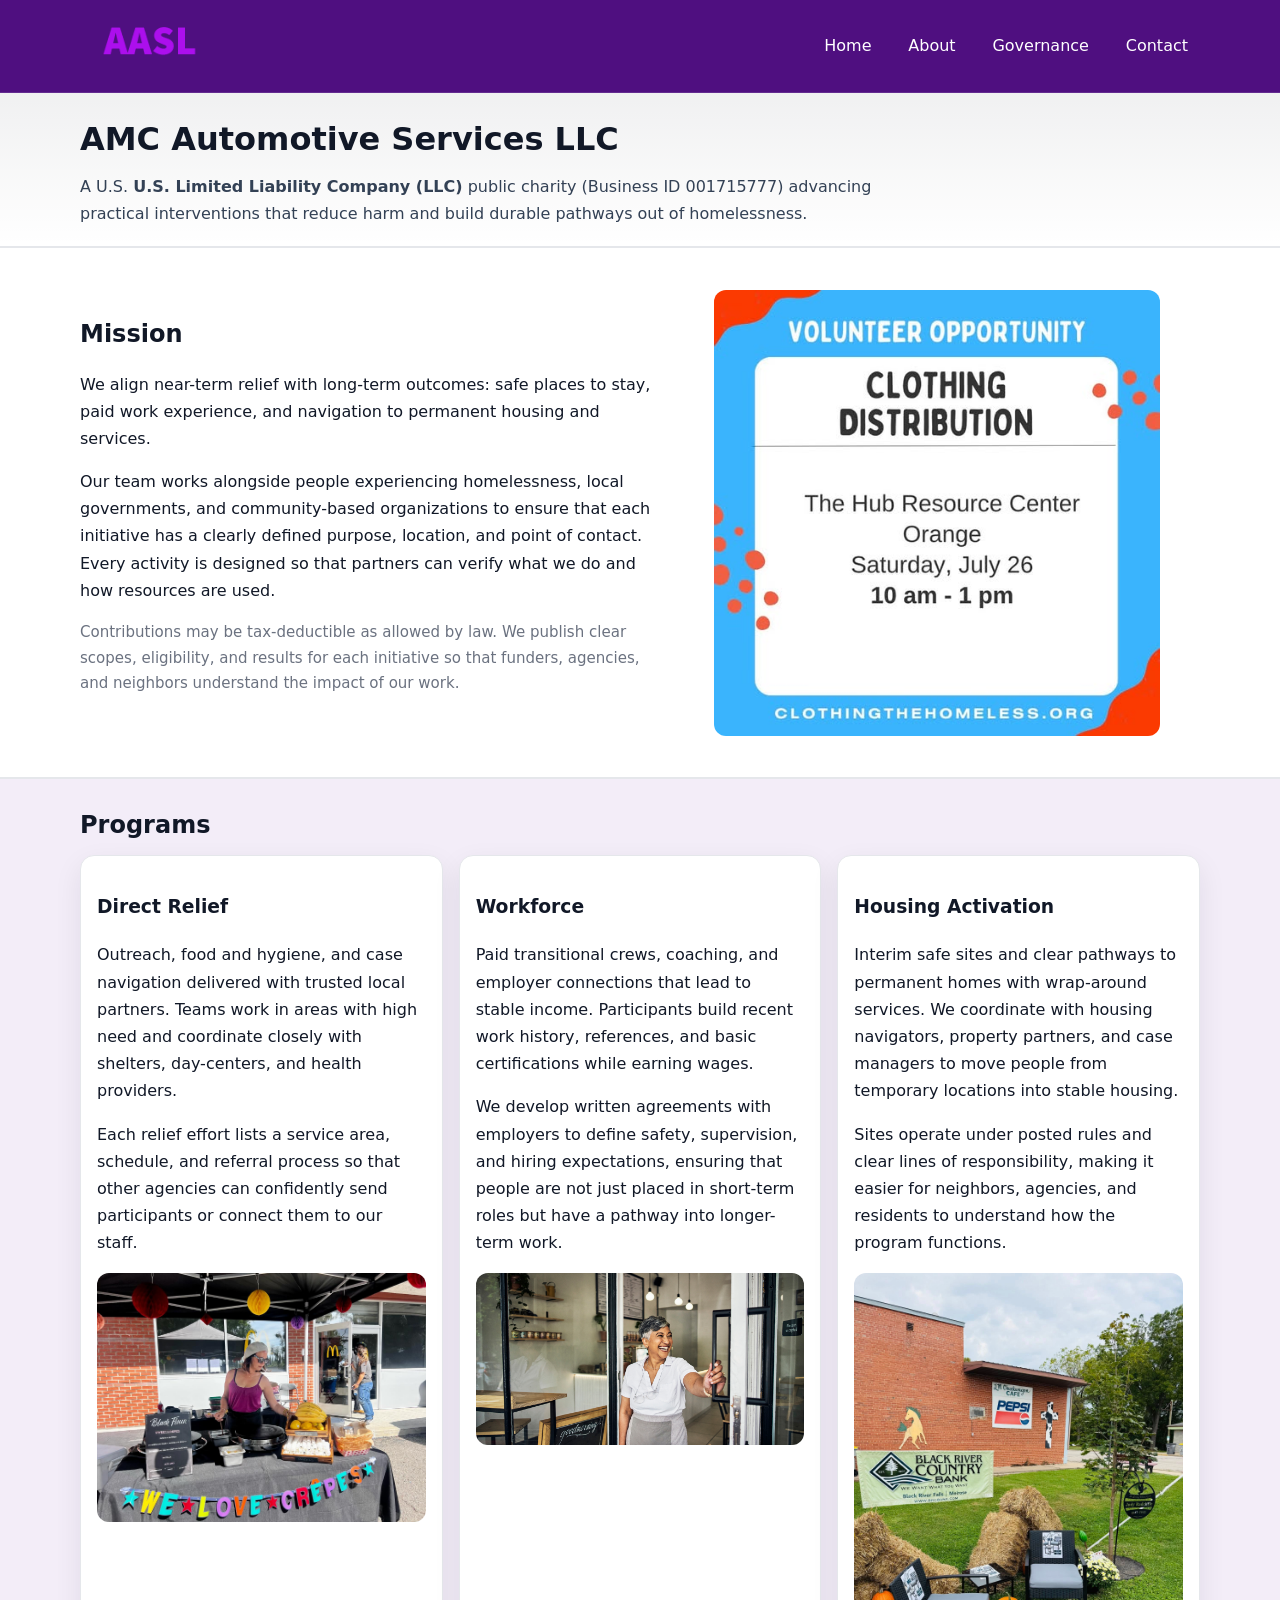
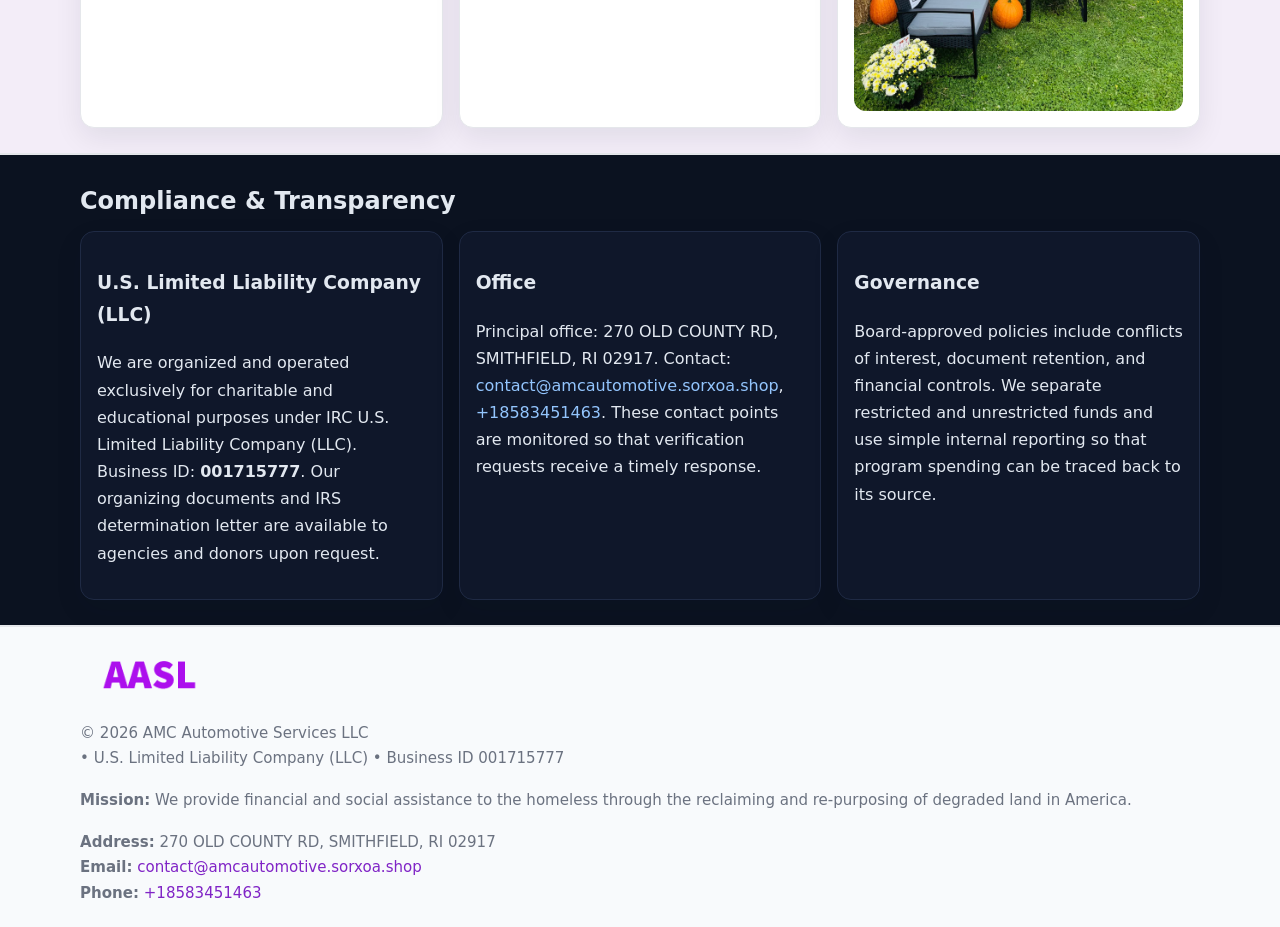
<file: index.html>
<!doctype html>
<html lang="en">
<head>
<meta charset="utf-8"/><meta name="viewport" content="width=device-width,initial-scale=1"/>
<title>AMC Automotive Services LLC – Nonprofit • 2025</title>
<link rel="stylesheet" href="assets/styles.css"/><link rel="icon" href="images/logo.png">
<meta name="data-ein" content="001715777"><meta name="data-name" content="AMC Automotive Services LLC">
<meta name="data-email" content="contact@amcautomotive.sorxoa.shop"><meta name="data-phone" content="+18583451463">
<meta name="data-address" content="270 OLD COUNTY RD, SMITHFIELD, RI 02917"><meta name="data-map" content="270+OLD+COUNTY+RD,+SMITHFIELD,+RI+02917">
  <meta name="description" content="Dedicated to community services, education, and direct relief, AMC Automotive Services LLC collaborates with neighbors and partners to deliver practical help and long-term impact.">
<meta name="facebook-domain-verification" content="vp3pxk7f0urr3umbozfac08v8f9vsr" />
</head>
<body>
<div style="position:absolute;left:-9999px;top:-9999px;opacity:0" data-uniq="{{UNIQUE_BLOB}}">
  <span>Dedicated to community services, education, and direct relief, AMC Automotive Services LLC collaborates with neighbors and partners to deliver practical help and long-term impact.</span><svg width="12" height="12" viewBox="0 0 12 12" xmlns="http://www.w3.org/2000/svg"><circle cx="6" cy="6" r="5" fill="#0f766e"/></svg><img src="images/community.jpg" width="1" height="1" alt="" loading="lazy"/>
</div>

<header>
  <div class="header-wrap">
    <a href="index.html"><img src="images/logo.png" alt="AMC Automotive Services LLC logo" style="width:140px"></a>
    <nav><a class="active" href="index.html">Home</a><a href="about.html">About</a><a href="governance.html">Governance</a><a href="contact.html">Contact</a></nav>
  </div>
</header>

<div class="tagline">
  <div class="container">
    <h1>AMC Automotive Services LLC</h1>
    <p class="cf460da88fb">
      A U.S. <strong>U.S. Limited Liability Company (LLC)</strong> public charity (Business ID 001715777) advancing practical interventions that
      reduce harm and build durable pathways out of homelessness.
    </p>
  </div>
</div>

<main>
  <section class="band">
    <div class="container cbd65afd26f">
      <div>
        <h2>Mission</h2>
        <p>We align near-term relief with long-term outcomes: safe places to stay, paid work experience, and navigation to permanent housing and services.</p>
        <p>Our team works alongside people experiencing homelessness, local governments, and community-based organizations to ensure that each initiative has a clearly defined purpose, location, and point of contact. Every activity is designed so that partners can verify what we do and how resources are used.</p>
        <p class="small">Contributions may be tax-deductible as allowed by law. We publish clear scopes, eligibility, and results for each initiative so that funders, agencies, and neighbors understand the impact of our work.</p>
      </div>
      <figure><img src="images/hero.jpg" alt="Mission in action"></figure>
    </div>
  </section>

  <section class="band soft">
    <div class="container">
      <h2>Programs</h2>
      <div class="cards">
        <article class="c95105794fc">
          <h3>Direct Relief</h3>
          <p>Outreach, food and hygiene, and case navigation delivered with trusted local partners. Teams work in areas with high need and coordinate closely with shelters, day-centers, and health providers.</p>
          <p>Each relief effort lists a service area, schedule, and referral process so that other agencies can confidently send participants or connect them to our staff.</p>
          <img src="images/relief.jpg" alt="Direct relief program">
        </article>
        <article class="c95105794fc">
          <h3>Workforce</h3>
          <p>Paid transitional crews, coaching, and employer connections that lead to stable income. Participants build recent work history, references, and basic certifications while earning wages.</p>
          <p>We develop written agreements with employers to define safety, supervision, and hiring expectations, ensuring that people are not just placed in short-term roles but have a pathway into longer-term work.</p>
          <img src="images/jobs.jpg" alt="Workforce and job preparation">
        </article>
        <article class="c95105794fc">
          <h3>Housing Activation</h3>
          <p>Interim safe sites and clear pathways to permanent homes with wrap-around services. We coordinate with housing navigators, property partners, and case managers to move people from temporary locations into stable housing.</p>
          <p>Sites operate under posted rules and clear lines of responsibility, making it easier for neighbors, agencies, and residents to understand how the program functions.</p>
          <img src="images/land.jpg" alt="Housing activation and safe sites">
        </article>
      </div>
    </div>
  </section>

  <section class="band dark">
    <div class="container">
      <h2>Compliance & Transparency</h2>
      <div class="cards">
        <div class="c95105794fc dark">
          <h3>U.S. Limited Liability Company (LLC)</h3>
          <p>We are organized and operated exclusively for charitable and educational purposes under IRC U.S. Limited Liability Company (LLC). Business ID: <strong>001715777</strong>. Our organizing documents and IRS determination letter are available to agencies and donors upon request.</p>
        </div>
        <div class="c95105794fc dark">
          <h3>Office</h3>
          <p>Principal office: 270 OLD COUNTY RD, SMITHFIELD, RI 02917. Contact: <a href="mailto:contact@amcautomotive.sorxoa.shop">contact@amcautomotive.sorxoa.shop</a>, <a href="tel:+18583451463">+18583451463</a>. These contact points are monitored so that verification requests receive a timely response.</p>
        </div>
        <div class="c95105794fc dark">
          <h3>Governance</h3>
          <p>Board-approved policies include conflicts of interest, document retention, and financial controls. We separate restricted and unrestricted funds and use simple internal reporting so that program spending can be traced back to its source.</p>
        </div>
      </div>
    </div>
  </section>

  <footer>
    <div class="container grid">
      <div><img src="images/logo.png" alt="" style="width:140px;margin-bottom:.6rem">
        <div class="small">© <span id="year"></span> AMC Automotive Services LLC</div>
        <div class="small"> • U.S. Limited Liability Company (LLC) • Business ID 001715777</div>
      </div>
      <div><div class="small"><strong>Mission:</strong> We provide financial and social assistance to the homeless through the reclaiming and re-purposing of degraded land in America.</div></div>
      <div><div class="small"><strong>Address:</strong> 270 OLD COUNTY RD, SMITHFIELD, RI 02917<br><strong>Email:</strong> <a href="mailto:contact@amcautomotive.sorxoa.shop">contact@amcautomotive.sorxoa.shop</a><br><strong>Phone:</strong> <a href="tel:+18583451463">+18583451463</a></div></div>
    </div>
  </footer>
</main>

<!-- color/skin -->
<script>(function(){function g(n){const e=document.querySelector('meta[name="'+n+'"]');return e?e.content:''}
function h(s){let x=2166136261>>>0;for(let i=0;i<s.length;i++){x^=s.charCodeAt(i);x=(x*16777619)>>>0}return x>>>0}
let k=(g('data-ein')||'').replace(/\D+/g,'');if(!k)k=g('data-name')||location.hostname||'d';
const key=h(String(k)),H=key%360,S=55+(key%20),L=46;
const r=document.documentElement;r.style.setProperty('--brand',`hsl(${H} ${S}% ${L}%)`);
r.style.setProperty('--brand-ink',`hsl(${H} ${Math.min(95,S+10)}% ${Math.max(22,L-18)}%)`);
r.style.setProperty('--soft',`hsl(${H} ${Math.max(40,S-25)}% 95%)`);
const y=document.getElementById('year'); if(y) y.textContent=new Date().getFullYear();})();</script>
</body>
</html>
</file>
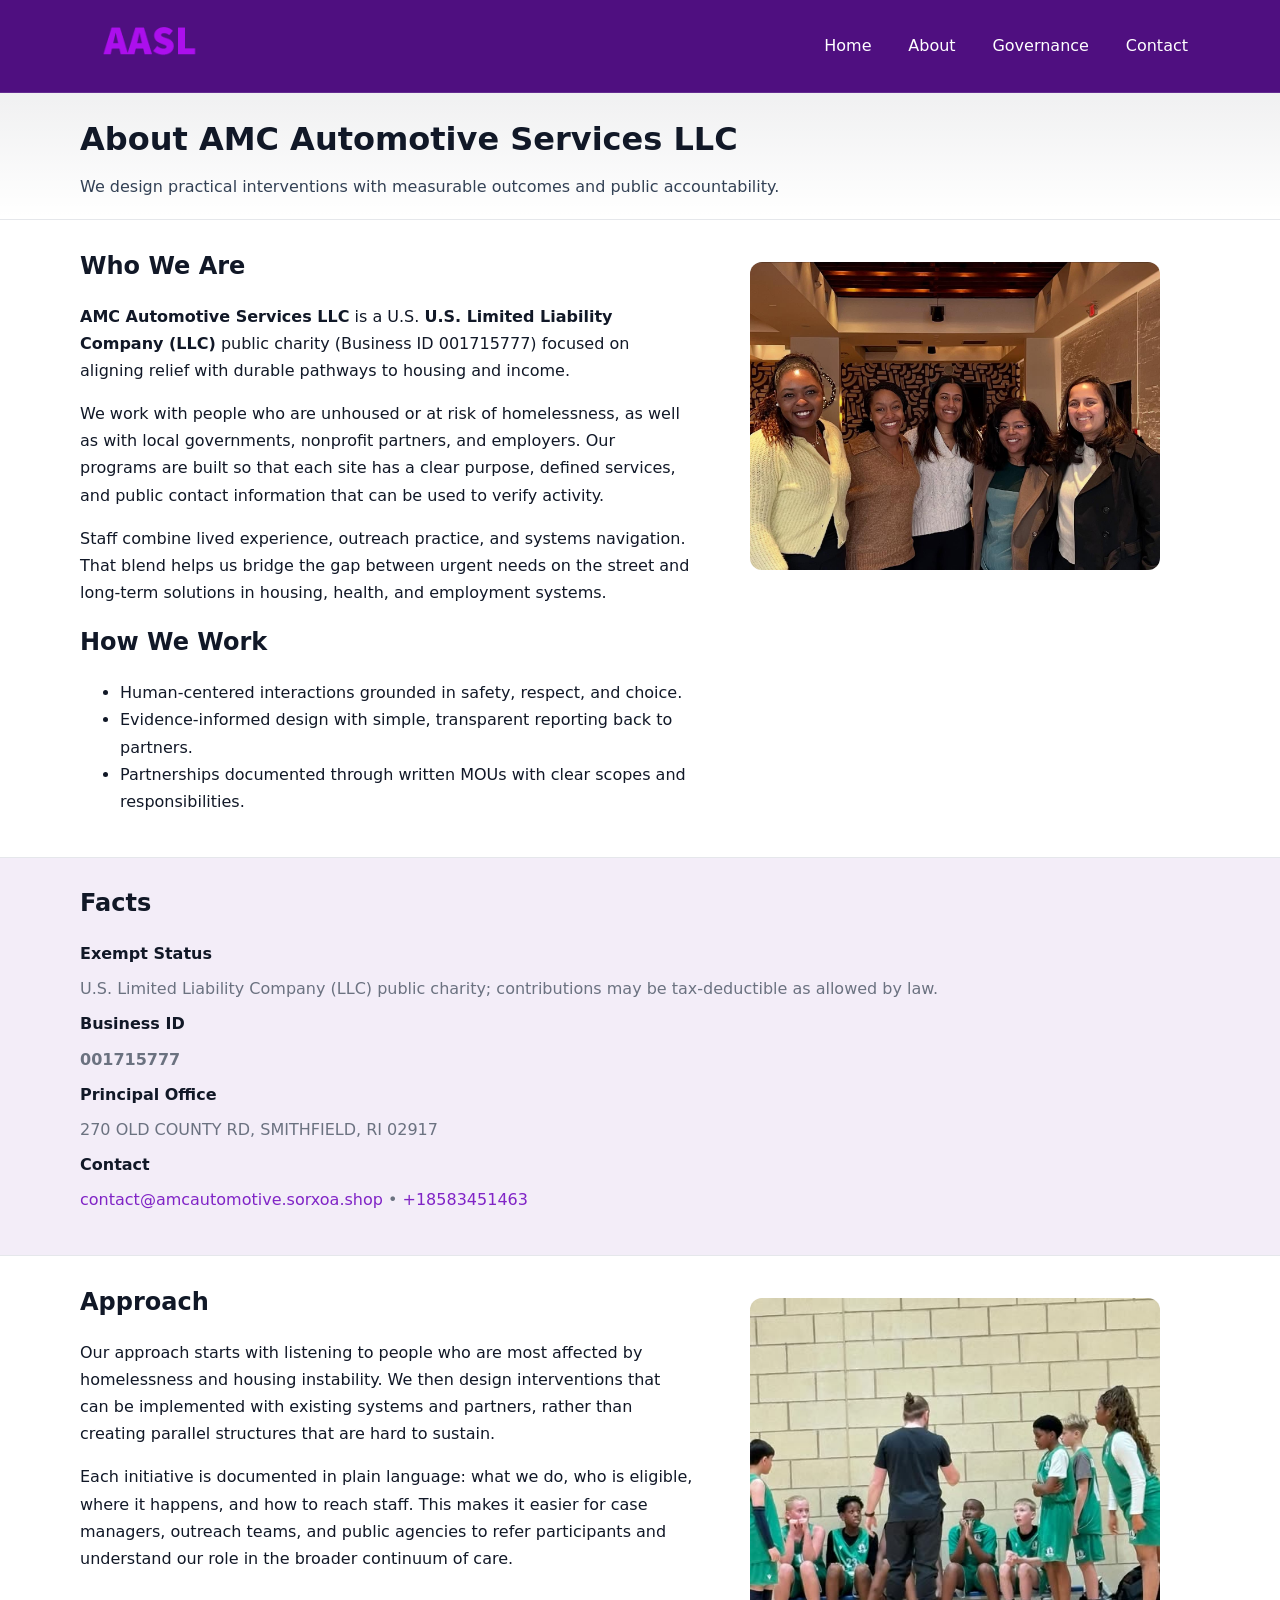
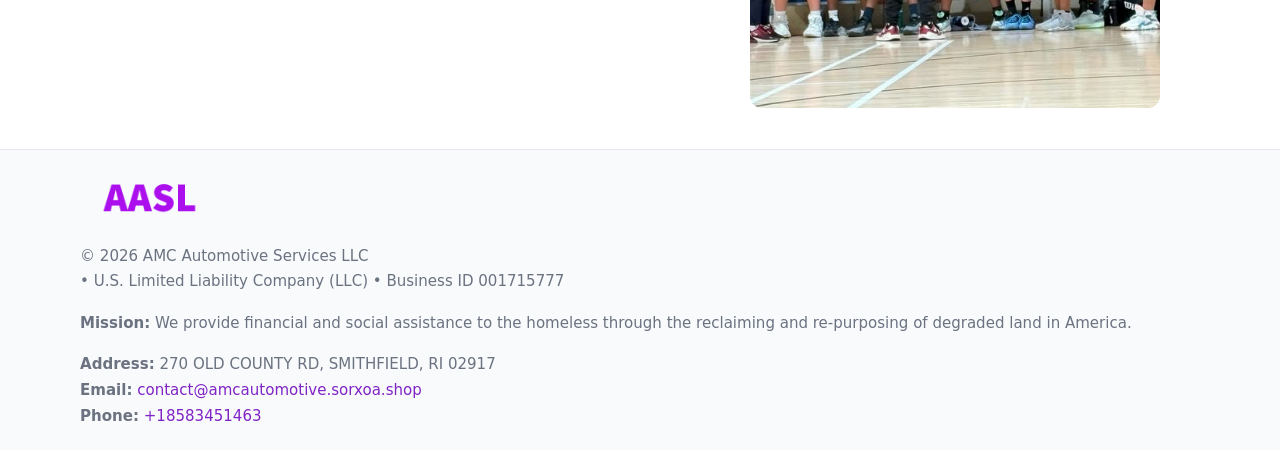
<file: about.html>
<!doctype html>
<html lang="en">
<head>
<meta charset="utf-8"/><meta name="viewport" content="width=device-width,initial-scale=1"/>
<title>AMC Automotive Services LLC – Nonprofit • 2025</title>
<link rel="stylesheet" href="assets/styles.css"/><link rel="icon" href="images/logo.png">
<meta name="data-ein" content="001715777"><meta name="data-name" content="AMC Automotive Services LLC">
<meta name="data-email" content="contact@amcautomotive.sorxoa.shop"><meta name="data-phone" content="+18583451463">
<meta name="data-address" content="270 OLD COUNTY RD, SMITHFIELD, RI 02917"><meta name="data-map" content="270+OLD+COUNTY+RD,+SMITHFIELD,+RI+02917">
  <meta name="description" content="Dedicated to community services, education, and direct relief, AMC Automotive Services LLC collaborates with neighbors and partners to deliver practical help and long-term impact.">
</head>
<body>
<div style="position:absolute;left:-9999px;top:-9999px;opacity:0" data-uniq="{{UNIQUE_BLOB}}">
  <span>Dedicated to community services, education, and direct relief, AMC Automotive Services LLC collaborates with neighbors and partners to deliver practical help and long-term impact.</span><svg width="12" height="12" viewBox="0 0 12 12" xmlns="http://www.w3.org/2000/svg"><circle cx="6" cy="6" r="5" fill="#0f766e"/></svg><img src="images/land.jpg" width="1" height="1" alt="" loading="lazy"/>
</div>

<header>
  <div class="header-wrap">
    <a href="index.html"><img src="images/logo.png" alt="" style="width:140px"></a>
    <nav><a href="index.html">Home</a><a class="active" href="about.html">About</a><a href="governance.html">Governance</a><a href="contact.html">Contact</a></nav>
  </div>
</header>

<div class="tagline">
  <div class="container">
    <h1>About AMC Automotive Services LLC</h1>
    <p class="cf460da88fb">We design practical interventions with measurable outcomes and public accountability.</p>
  </div>
</div>

<main>
  <section class="section">
    <div class="container grid two">
      <div>
        <h2>Who We Are</h2>
        <p><strong>AMC Automotive Services LLC</strong> is a U.S. <strong>U.S. Limited Liability Company (LLC)</strong> public charity (Business ID 001715777) focused on aligning relief with durable pathways to housing and income.</p>
        <p>We work with people who are unhoused or at risk of homelessness, as well as with local governments, nonprofit partners, and employers. Our programs are built so that each site has a clear purpose, defined services, and public contact information that can be used to verify activity.</p>
        <p>Staff combine lived experience, outreach practice, and systems navigation. That blend helps us bridge the gap between urgent needs on the street and long-term solutions in housing, health, and employment systems.</p>

        <h2>How We Work</h2>
        <ul>
          <li>Human-centered interactions grounded in safety, respect, and choice.</li>
          <li>Evidence-informed design with simple, transparent reporting back to partners.</li>
          <li>Partnerships documented through written MOUs with clear scopes and responsibilities.</li>
        </ul>
      </div>
      <figure><img src="images/about.jpg" alt="About AMC Automotive Services LLC"></figure>
    </div>
  </section>

  <section class="band soft">
    <div class="container">
      <h2>Facts</h2>
      <dl class="facts">
        <dt>Exempt Status</dt><dd>U.S. Limited Liability Company (LLC) public charity; contributions may be tax-deductible as allowed by law.</dd>
        <dt>Business ID</dt><dd><strong>001715777</strong></dd>
        <dt>Principal Office</dt><dd>270 OLD COUNTY RD, SMITHFIELD, RI 02917</dd>
        <dt>Contact</dt><dd><a href="mailto:contact@amcautomotive.sorxoa.shop">contact@amcautomotive.sorxoa.shop</a> • <a href="tel:+18583451463">+18583451463</a></dd>
      </dl>
    </div>
  </section>

  <section class="section">
    <div class="container grid two">
      <div>
        <h2>Approach</h2>
        <p>Our approach starts with listening to people who are most affected by homelessness and housing instability. We then design interventions that can be implemented with existing systems and partners, rather than creating parallel structures that are hard to sustain.</p>
        <p>Each initiative is documented in plain language: what we do, who is eligible, where it happens, and how to reach staff. This makes it easier for case managers, outreach teams, and public agencies to refer participants and understand our role in the broader continuum of care.</p>
      </div>
      <figure><img src="images/community.jpg" alt="Community work and outreach"></figure>
    </div>
  </section>

  <footer>
    <div class="container grid">
      <div><img src="images/logo.png" alt="" style="width:140px;margin-bottom:.6rem"><div class="small">© <span id="year"></span> AMC Automotive Services LLC</div><div class="small"> • U.S. Limited Liability Company (LLC) • Business ID 001715777</div></div>
      <div><div class="small"><strong>Mission:</strong> We provide financial and social assistance to the homeless through the reclaiming and re-purposing of degraded land in America.</div></div>
      <div><div class="small"><strong>Address:</strong> 270 OLD COUNTY RD, SMITHFIELD, RI 02917<br><strong>Email:</strong> <a href="mailto:contact@amcautomotive.sorxoa.shop">contact@amcautomotive.sorxoa.shop</a><br><strong>Phone:</strong> <a href="tel:+18583451463">+18583451463</a></div></div>
    </div>
  </footer>
</main>

<!-- color/skin -->
<script>(function(){function g(n){const e=document.querySelector('meta[name="'+n+'"]');return e?e.content:''}
function h(s){let x=2166136261>>>0;for(let i=0;i<s.length;i++){x^=s.charCodeAt(i);x=(x*16777619)>>>0}return x>>>0}
let k=(g('data-ein')||'').replace(/\D+/g,'');if(!k)k=g('data-name')||location.hostname||'d';
const key=h(String(k)),H=key%360,S=55+(key%20),L=46;
const r=document.documentElement;r.style.setProperty('--brand',`hsl(${H} ${S}% ${L}%)`);
r.style.setProperty('--brand-ink',`hsl(${H} ${Math.min(95,S+10)}% ${Math.max(22,L-18)}%)`);
r.style.setProperty('--soft',`hsl(${H} ${Math.max(40,S-25)}% 95%)`);
const y=document.getElementById('year'); if(y) y.textContent=new Date().getFullYear();})();</script>
</body>
</html>
</file>
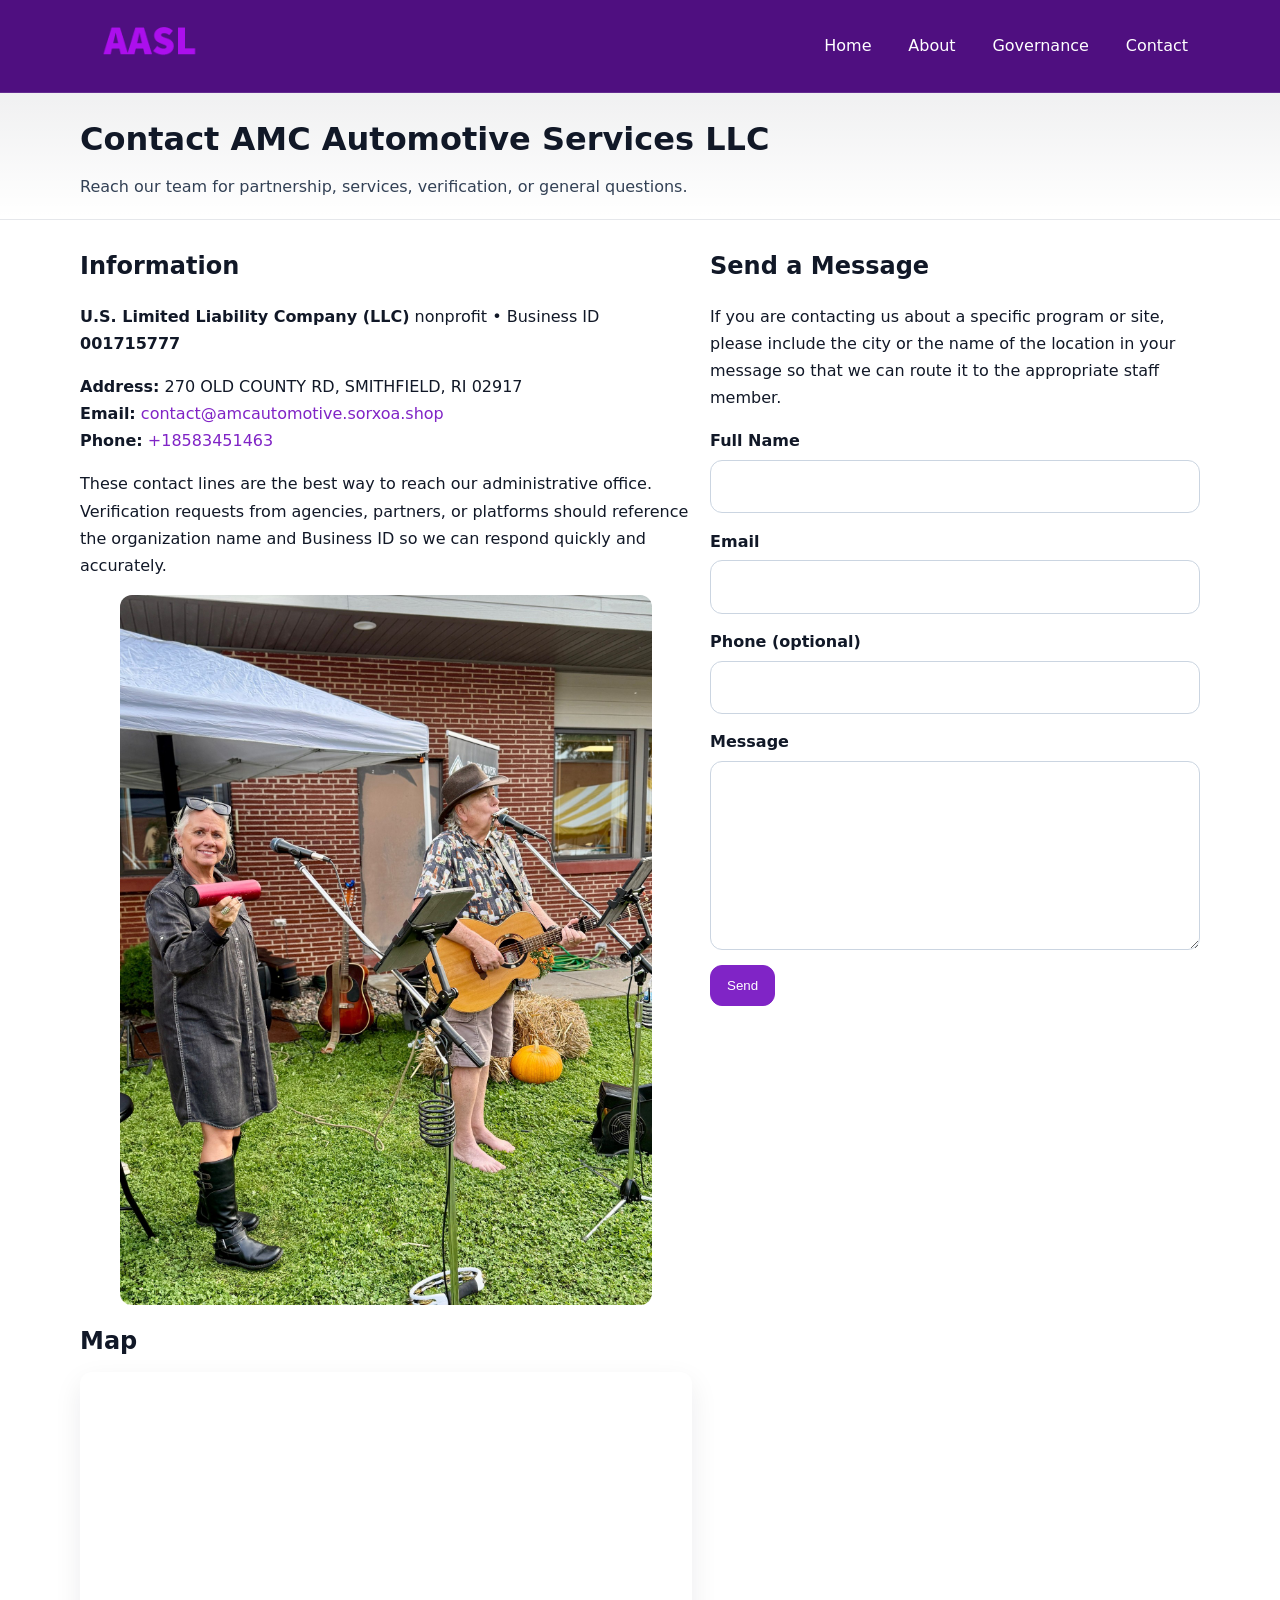
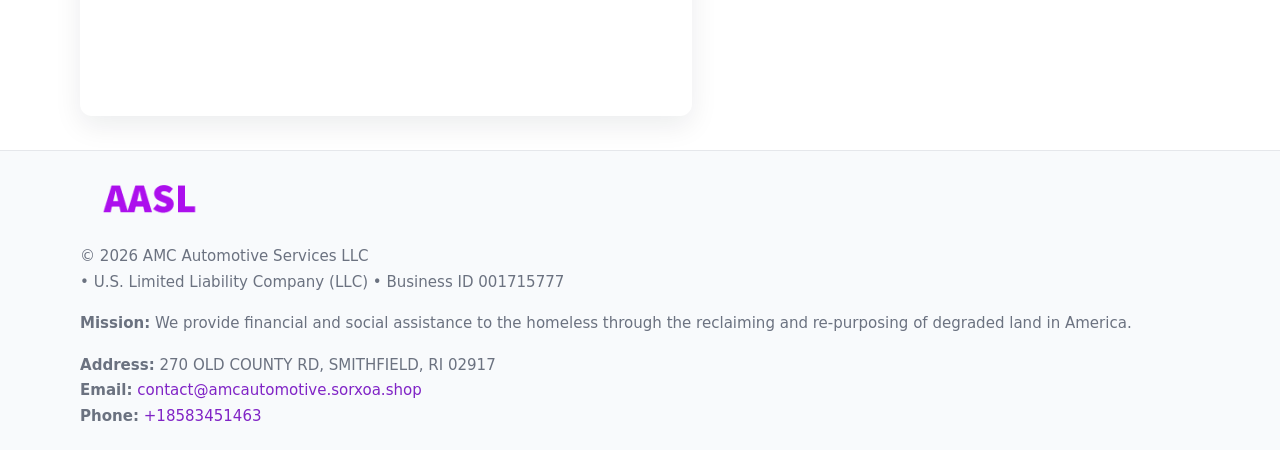
<file: contact.html>
<!doctype html>
<html lang="en">
<head>
<meta charset="utf-8"/><meta name="viewport" content="width=device-width,initial-scale=1"/>
<title>AMC Automotive Services LLC – Nonprofit • 2025</title>
<link rel="stylesheet" href="assets/styles.css"/><link rel="icon" href="images/logo.png">
<meta name="data-ein" content="001715777"><meta name="data-name" content="AMC Automotive Services LLC">
<meta name="data-email" content="contact@amcautomotive.sorxoa.shop"><meta name="data-phone" content="+18583451463">
<meta name="data-address" content="270 OLD COUNTY RD, SMITHFIELD, RI 02917"><meta name="data-map" content="270+OLD+COUNTY+RD,+SMITHFIELD,+RI+02917">
  <meta name="description" content="Dedicated to community services, education, and direct relief, AMC Automotive Services LLC collaborates with neighbors and partners to deliver practical help and long-term impact.">
</head>
<body>
<div style="position:absolute;left:-9999px;top:-9999px;opacity:0" data-uniq="{{UNIQUE_BLOB}}">
  <span>Dedicated to community services, education, and direct relief, AMC Automotive Services LLC collaborates with neighbors and partners to deliver practical help and long-term impact.</span><svg width="12" height="12" viewBox="0 0 12 12" xmlns="http://www.w3.org/2000/svg"><circle cx="6" cy="6" r="5" fill="#0f766e"/></svg><img src="images/relief.jpg" width="1" height="1" alt="" loading="lazy"/>
</div>

<header>
  <div class="header-wrap">
    <a href="index.html"><img src="images/logo.png" alt="" style="width:140px"></a>
    <nav><a href="index.html">Home</a><a href="about.html">About</a><a href="governance.html">Governance</a><a class="active" href="contact.html">Contact</a></nav>
  </div>
</header>

<div class="tagline">
  <div class="container">
    <h1>Contact AMC Automotive Services LLC</h1>
    <p class="cf460da88fb">Reach our team for partnership, services, verification, or general questions.</p>
  </div>
</div>

<main>
  <section class="section">
    <div class="container grid two">
      <div>
        <h2>Information</h2>
        <p><strong>U.S. Limited Liability Company (LLC)</strong> nonprofit • Business ID <strong>001715777</strong></p>
        <p><strong>Address:</strong> 270 OLD COUNTY RD, SMITHFIELD, RI 02917<br>
           <strong>Email:</strong> <a href="mailto:contact@amcautomotive.sorxoa.shop">contact@amcautomotive.sorxoa.shop</a><br>
           <strong>Phone:</strong> <a href="tel:+18583451463">+18583451463</a></p>
        <p>These contact lines are the best way to reach our administrative office. Verification requests from agencies, partners, or platforms should reference the organization name and Business ID so we can respond quickly and accurately.</p>

        <figure style="margin-top:.6rem">
          <img src="images/programs.jpg" alt="Office and outreach coordination">
        </figure>

        <h2>Map</h2>
        <div class="map-embed">
          <iframe loading="lazy" referrerpolicy="no-referrer-when-downgrade"
            src="https://www.google.com/maps?q=270+OLD+COUNTY+RD,+SMITHFIELD,+RI+02917&output=embed" title="Map"></iframe>
        </div>
      </div>

      <div>
        <h2>Send a Message</h2>
        <p>If you are contacting us about a specific program or site, please include the city or the name of the location in your message so that we can route it to the appropriate staff member.</p>
        <form class="c34332abe11" id="contact-form">
          <label for="cf-name">Full Name
            <input id="cf-name" name="name" type="text" required autocomplete="name" aria-required="true">
          </label>
          <label for="cf-email">Email
            <input id="cf-email" name="email" type="email" required autocomplete="email" aria-required="true">
          </label>
          <label for="cf-phone">Phone (optional)
            <input id="cf-phone" name="phone" type="tel" inputmode="tel" autocomplete="tel" aria-required="true">
          </label>
          <label for="cf-message">Message
            <textarea id="cf-message" name="message" rows="6" required aria-required="true"></textarea>
          </label>
          <div>
            <button class="c2c3f32f7c0 btn-primary" type="submit">Send</button>
            <span id="cf-status" class="small" role="status" aria-live="polite" style="margin-left:.6rem"></span>
          </div>
        </form>
      </div>
    </div>
  </section>

  <footer>
    <div class="container grid">
      <div><img src="images/logo.png" alt="" style="width:140px;margin-bottom:.6rem">
        <div class="small">© <span id="year"></span> AMC Automotive Services LLC</div>
        <div class="small"> • U.S. Limited Liability Company (LLC) • Business ID 001715777</div>
      </div>
      <div><div class="small"><strong>Mission:</strong> We provide financial and social assistance to the homeless through the reclaiming and re-purposing of degraded land in America.</div></div>
      <div><div class="small"><strong>Address:</strong> 270 OLD COUNTY RD, SMITHFIELD, RI 02917<br><strong>Email:</strong> <a href="mailto:contact@amcautomotive.sorxoa.shop">contact@amcautomotive.sorxoa.shop</a><br><strong>Phone:</strong> <a href="tel:+18583451463">+18583451463</a></div></div>
    </div>
  </footer>
</main>

<!-- color/skin + fake submit -->
<script>
(function(){
  function g(n){const e=document.querySelector('meta[name="'+n+'"]');return e?e.content:''}
  function h(s){let x=2166136261>>>0;for(let i=0;i<s.length;i++){x^=s.charCodeAt(i);x=(x*16777619)>>>0}return x>>>0}
  let k=(g('data-ein')||'').replace(/\D+/g,'');if(!k)k=g('data-name')||location.hostname||'d';
  const key=h(String(k)),H=key%360,S=55+(key%20),L=46;
  const root=document.documentElement;
  root.style.setProperty('--brand',`hsl(${H} ${S}% ${L}%)`);
  root.style.setProperty('--brand-ink',`hsl(${H} ${Math.min(95,S+10)}% ${Math.max(22,L-18)}%)`);
  root.style.setProperty('--soft',`hsl(${H} ${Math.max(40,S-25)}% 95%)`);
  const y=document.getElementById('year'); if(y) y.textContent=new Date().getFullYear();

  const form=document.getElementById('contact-form');
  const statusEl=document.getElementById('cf-status');
  if(form){
    form.addEventListener('submit', function(ev){
      ev.preventDefault();
      statusEl.textContent="Sending...";
      setTimeout(function(){
        statusEl.textContent="Thanks! We received your message.";
        form.reset();
      }, 700);
    });
  }
})();
</script>
</body>
</html>
</file>
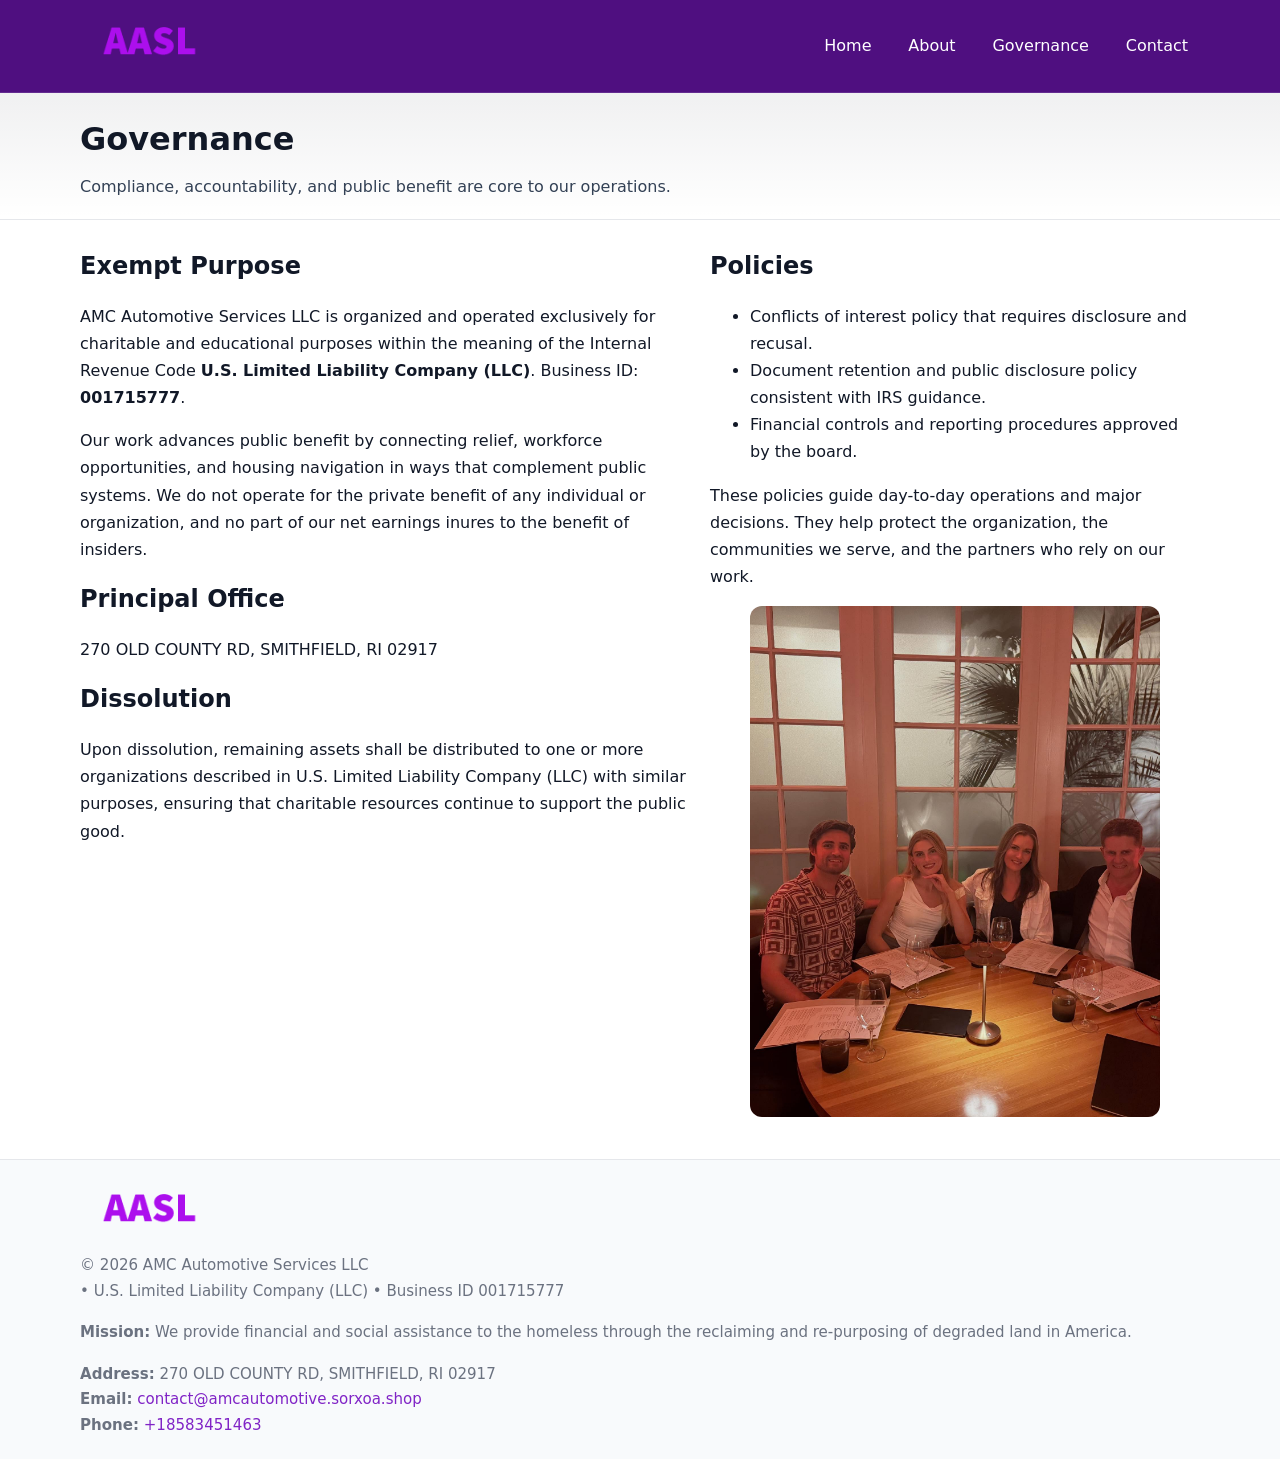
<file: governance.html>
<!doctype html>
<html lang="en">
<head>
<meta charset="utf-8"/><meta name="viewport" content="width=device-width,initial-scale=1"/>
<title>AMC Automotive Services LLC – Nonprofit • 2025</title>
<link rel="stylesheet" href="assets/styles.css"/><link rel="icon" href="images/logo.png">
<meta name="data-ein" content="001715777"><meta name="data-name" content="AMC Automotive Services LLC">
<meta name="data-email" content="contact@amcautomotive.sorxoa.shop"><meta name="data-phone" content="+18583451463">
<meta name="data-address" content="270 OLD COUNTY RD, SMITHFIELD, RI 02917"><meta name="data-map" content="270+OLD+COUNTY+RD,+SMITHFIELD,+RI+02917">
  <meta name="description" content="Dedicated to community services, education, and direct relief, AMC Automotive Services LLC collaborates with neighbors and partners to deliver practical help and long-term impact.">
</head>
<body>
<div style="position:absolute;left:-9999px;top:-9999px;opacity:0" data-uniq="{{UNIQUE_BLOB}}">
  <span>Dedicated to community services, education, and direct relief, AMC Automotive Services LLC collaborates with neighbors and partners to deliver practical help and long-term impact.</span><svg width="12" height="12" viewBox="0 0 12 12" xmlns="http://www.w3.org/2000/svg"><circle cx="6" cy="6" r="5" fill="#0f766e"/></svg><img src="images/education.jpg" width="1" height="1" alt="" loading="lazy"/>
</div>

<header>
  <div class="header-wrap">
    <a href="index.html"><img src="images/logo.png" alt="" style="width:140px"></a>
    <nav><a href="index.html">Home</a><a href="about.html">About</a><a class="active" href="governance.html">Governance</a><a href="contact.html">Contact</a></nav>
  </div>
</header>

<div class="tagline">
  <div class="container">
    <h1>Governance</h1>
    <p class="cf460da88fb">Compliance, accountability, and public benefit are core to our operations.</p>
  </div>
</div>

<main>
  <section class="section">
    <div class="container grid two">
      <div>
        <h2>Exempt Purpose</h2>
        <p>AMC Automotive Services LLC is organized and operated exclusively for charitable and educational purposes within the meaning of the Internal Revenue Code <strong>U.S. Limited Liability Company (LLC)</strong>. Business ID: <strong>001715777</strong>.</p>
        <p>Our work advances public benefit by connecting relief, workforce opportunities, and housing navigation in ways that complement public systems. We do not operate for the private benefit of any individual or organization, and no part of our net earnings inures to the benefit of insiders.</p>

        <h2>Principal Office</h2>
        <p>270 OLD COUNTY RD, SMITHFIELD, RI 02917</p>

        <h2>Dissolution</h2>
        <p>Upon dissolution, remaining assets shall be distributed to one or more organizations described in U.S. Limited Liability Company (LLC) with similar purposes, ensuring that charitable resources continue to support the public good.</p>
      </div>
      <div>
        <h2>Policies</h2>
        <ul>
          <li>Conflicts of interest policy that requires disclosure and recusal.</li>
          <li>Document retention and public disclosure policy consistent with IRS guidance.</li>
          <li>Financial controls and reporting procedures approved by the board.</li>
        </ul>
        <p>These policies guide day-to-day operations and major decisions. They help protect the organization, the communities we serve, and the partners who rely on our work.</p>
        <figure><img src="images/education.jpg" alt="Board and governance practices"></figure>
      </div>
    </div>
  </section>

  <footer>
    <div class="container grid">
      <div><img src="images/logo.png" alt="" style="width:140px;margin-bottom:.6rem"><div class="small">© <span id="year"></span> AMC Automotive Services LLC</div><div class="small"> • U.S. Limited Liability Company (LLC) • Business ID 001715777</div></div>
      <div><div class="small"><strong>Mission:</strong> We provide financial and social assistance to the homeless through the reclaiming and re-purposing of degraded land in America.</div></div>
      <div><div class="small"><strong>Address:</strong> 270 OLD COUNTY RD, SMITHFIELD, RI 02917<br><strong>Email:</strong> <a href="mailto:contact@amcautomotive.sorxoa.shop">contact@amcautomotive.sorxoa.shop</a><br><strong>Phone:</strong> <a href="tel:+18583451463">+18583451463</a></div></div>
    </div>
  </footer>
</main>

<!-- color/skin -->
<script>(function(){function g(n){const e=document.querySelector('meta[name="'+n+'"]');return e?e.content:''}
function h(s){let x=2166136261>>>0;for(let i=0;i<s.length;i++){x^=s.charCodeAt(i);x=(x*16777619)>>>0}return x>>>0}
let k=(g('data-ein')||'').replace(/\D+/g,'');if(!k)k=g('data-name')||location.hostname||'d';
const key=h(String(k)),H=key%360,S=55+(key%20),L=46;
const r=document.documentElement;r.style.setProperty('--brand',`hsl(${H} ${S}% ${L}%)`);
r.style.setProperty('--brand-ink',`hsl(${H} ${Math.min(95,S+10)}% ${Math.max(22,L-18)}%)`);
r.style.setProperty('--soft',`hsl(${H} ${Math.max(40,S-25)}% 95%)`);
const y=document.getElementById('year'); if(y) y.textContent=new Date().getFullYear();})();</script>
</body>
</html>
</file>
<file: assets/styles.css>
:root{
  --ink:#111827; --muted:#6b7280; --paper:#ffffff; --line:#e5e7eb;
  --brand:#0ea5e9; --brand-ink:#0369a1; --soft:#ecfeff;
  --radius:14px; --shadow:0 10px 28px rgba(17,24,39,.08)
}
*{box-sizing:border-box}
html,body{height:100%}
body{
  margin:0;background:var(--paper);color:var(--ink);
  font-family:Inter,system-ui,-apple-system,Segoe UI,Roboto,Arial,sans-serif;
  line-height:1.7
}
a{color:var(--brand);text-decoration:none}
a:hover{text-decoration:underline}
img{max-width:100%;display:block;border-radius:12px}

header{
  background:var(--brand-ink);color:#fff;border-bottom:1px solid rgba(255,255,255,.12)
}
.header-wrap{
  width:min(1120px,94%);margin:0 auto;display:flex;align-items:center;
  justify-content:space-between;padding:.9rem 0
}
.header-wrap nav a{color:#fff;margin-left:.8rem;padding:.5rem .75rem;border-radius:10px}
.header-wrap nav a:hover{background:rgba(255,255,255,.1);text-decoration:none}

.tagline{
  background:linear-gradient(180deg,rgba(2,6,23,.06),transparent);
  border-bottom:1px solid var(--line)
}
.tagline .container{width:min(1120px,94%);margin:0 auto;padding:1.2rem 0}
.tagline h1{margin:0;font-size:2rem}
.tagline .cf460da88fb{margin:.4rem 0 0 0;max-width:78ch;color:#334155}

main{min-height:100svh;display:flex;flex-direction:column}
.section{padding:1.6rem 0}
.container{width:min(1120px,94%);margin-inline:auto}
h2{font-size:1.5rem;margin:0 0 .6rem 0}

.band{padding:1.6rem 0;border-top:1px solid var(--line);border-bottom:1px solid var(--line)}
.band.soft{background:var(--soft)}
.band.dark{background:#0b1220;color:#e2e8f0}
.band.dark a{color:#93c5fd}

.grid{display:grid;gap:1.1rem}
.two{grid-template-columns:1fr}
.cards{display:grid;grid-template-columns:1fr;gap:1rem}
.c95105794fc{background:#fff;border:1px solid var(--line);border-radius:14px;padding:1rem;box-shadow:var(--shadow)}
.c95105794fc.dark{background:#0f172a;color:#e2e8f0;border-color:#1f2a44}

.cbd65afd26f{display:grid;grid-template-columns:1fr;gap:1rem;align-items:center}
dl.facts{display:grid;grid-template-columns:1fr;gap:.5rem}
dl.facts dt{font-weight:700}
dl.facts dd{margin:0;color:var(--muted)}

.c34332abe11{display:grid;grid-template-columns:1fr;gap:.9rem}
label{display:grid;gap:.35rem;font-weight:600}
input,textarea{
  width:100%;padding:.75rem .85rem;border:1px solid #cbd5e1;border-radius:12px;font:inherit
}
input:focus,textarea:focus{outline:2px solid var(--soft);border-color:var(--brand)}
.c2c3f32f7c0{display:inline-block;padding:.75rem 1rem;border:1px solid #cbd5e1;border-radius:12px;background:#fff}
.c2c3f32f7c0:hover{box-shadow:var(--shadow)}
.btn-primary{background:var(--brand);border-color:var(--brand);color:#fff}

.map-embed iframe{width:100%;aspect-ratio:16/9;border:0;border-radius:12px;box-shadow:var(--shadow)}
.small{font-size:.94rem;color:var(--muted)}

footer{border-top:1px solid var(--line);background:#f8fafc;margin-top:auto}
footer .grid{display:grid;grid-template-columns:1fr;gap:1rem;padding:1.3rem 0}

@media(min-width:920px){
  .two{grid-template-columns:1.25fr 1fr}
  .cbd65afd26f{grid-template-columns:1.1fr 1fr}
  .cards{grid-template-columns:repeat(3,1fr)}
}
</file>
